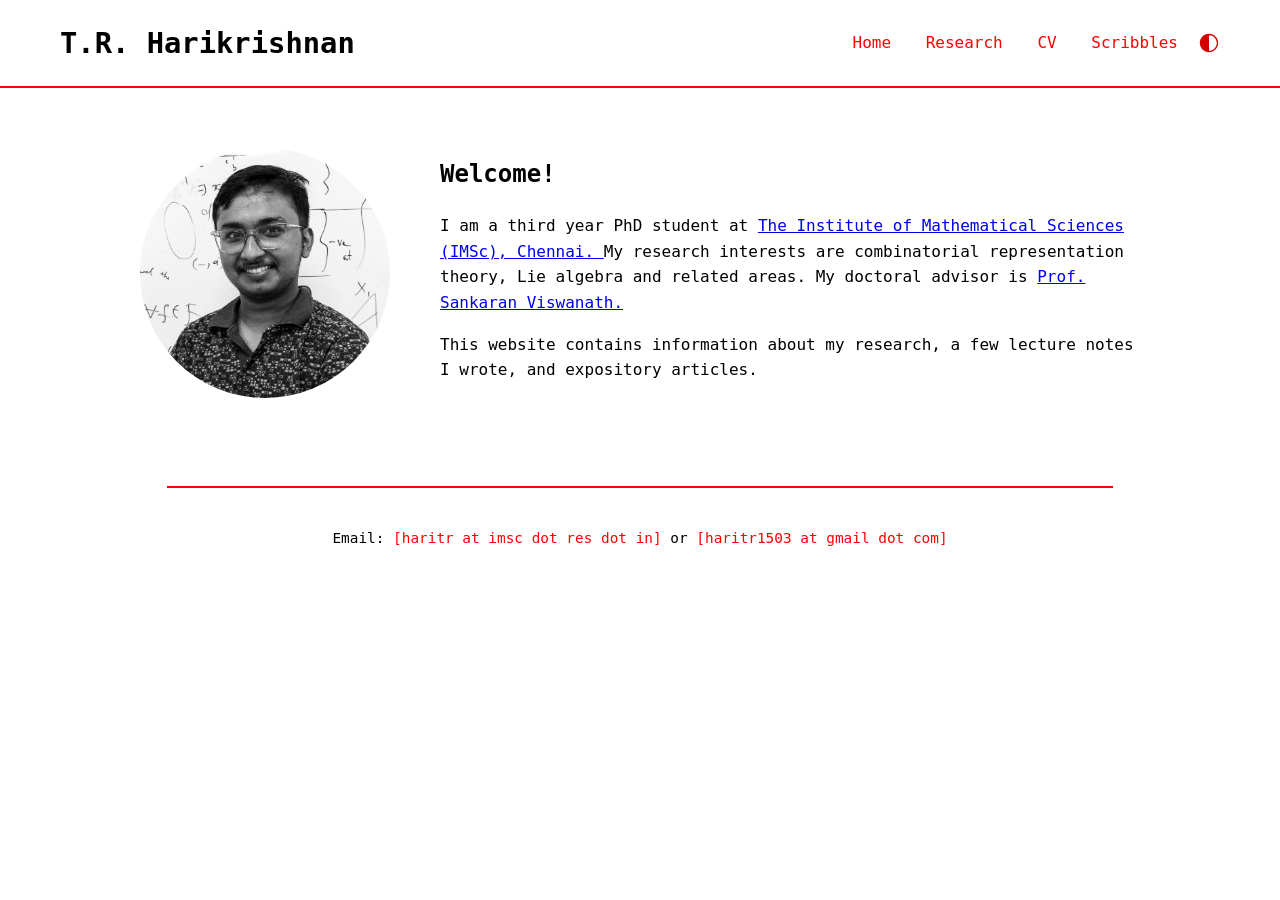
<file: index.html>
<!DOCTYPE html>
<html lang="en">
<head>
    <meta charset="UTF-8">
    <meta name="viewport" content="width=device-width, initial-scale=1.0">
    <title>T. R. Harikrishnan</title>

    <link rel="stylesheet" href="css/style.css">
</head>

<body>
    <div id="header"></div>
    <main>

        <section class="intro">

            <div class="profile-image">
                <img src="assets/images/dp.jpg" alt="Profile picture">
            </div>

            <div class="profile-text">
                <h2>Welcome!</h2>

                <p>
                    I am a third year PhD student at
                    <a href="https://imsc.res.in">
                        The Institute of Mathematical Sciences (IMSc), Chennai.
                    </a>
                    My research interests are combinatorial representation
                    theory, Lie algebra and related areas. My doctoral advisor
                    is
                    <a href="https://www.imsc.res.in/~svis">
                        Prof. Sankaran Viswanath.
                    </a>
                </p>

                <p>
                    This website contains information about my research,
                    a few lecture notes I wrote, and expository articles.
                </p>
            </div>

        </section>

    </main>

    <div id="footer"></div>
    
    <script src="js/components.js"></script>
    <!-- <script src="js/theme.js"></script> -->

</body>
</html>
</file>
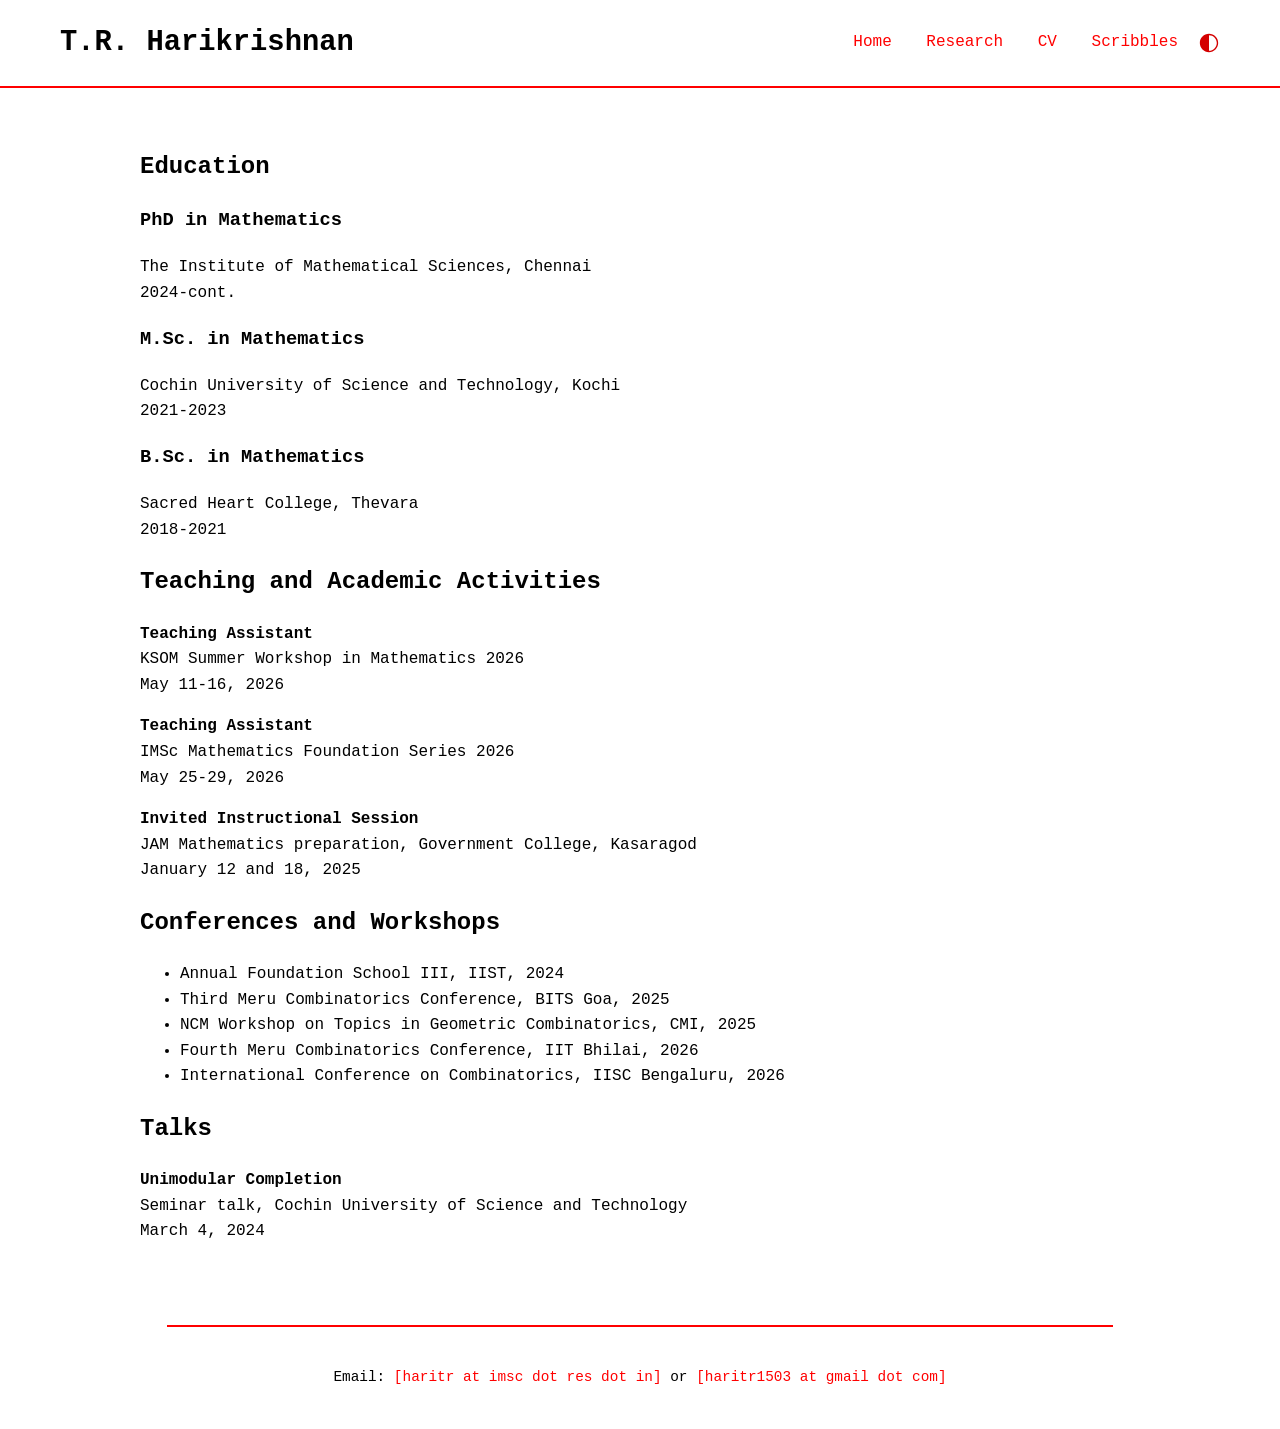
<file: cv.html>
<!DOCTYPE html>
<html lang="en">
<head>
    <meta charset="UTF-8">
    <meta name="viewport" content="width=device-width, initial-scale=1.0">
    <title>CV | T. R. Harikrishnan</title>

    <link rel="stylesheet" href="css/style.css">
</head>

<body>

    <div id="header"></div>
    <main class="cv-page">

        <section>
            <h2>Education</h2>

            <h3>PhD in Mathematics</h3>
            <p>
                The Institute of Mathematical Sciences, Chennai<br>
                2024-cont.
            </p>

            <h3>M.Sc. in Mathematics</h3>
            <p>
                Cochin University of Science and Technology, Kochi<br>
                2021-2023<br>
            </p>

            <h3>B.Sc. in Mathematics</h3>
            <p>
                Sacred Heart College, Thevara<br>
                2018-2021<br>
            </p>
        </section>

        <section>
            <h2>Teaching and Academic Activities</h2>

            <p>
                <strong>Teaching Assistant</strong><br>
                KSOM Summer Workshop in Mathematics 2026<br>
                May 11-16, 2026
            </p>

            <p>
                <strong>Teaching Assistant</strong><br>
                IMSc Mathematics Foundation Series 2026<br>
                May 25-29, 2026
            </p>

            <p>
                <strong>Invited Instructional Session</strong><br>
                JAM Mathematics preparation, Government College, Kasaragod<br>
                January 12 and 18, 2025
            </p>
        </section>

        <section>
            <h2>Conferences and Workshops </h2>

            <ul>
                <li>Annual Foundation School III, IIST, 2024</li>
                <li>Third Meru Combinatorics Conference, BITS Goa, 2025</li>
                <li>NCM Workshop on Topics in Geometric Combinatorics, CMI, 2025</li>
                <li>Fourth Meru Combinatorics Conference, IIT Bhilai, 2026</li>
                <li>International Conference on Combinatorics, IISC Bengaluru, 2026</li>
            </ul>
        </section>

        <section>
            <h2>Talks</h2>

            <p>
                <strong>Unimodular Completion</strong><br>
                Seminar talk, Cochin University of Science and Technology<br>
                March 4, 2024
            </p>
        </section>



    </main>
    <div id="footer"></div>

    <!-- <script src="js/theme.js"></script> -->
    <script src="js/components.js"></script>

</body>
</html>
</file>
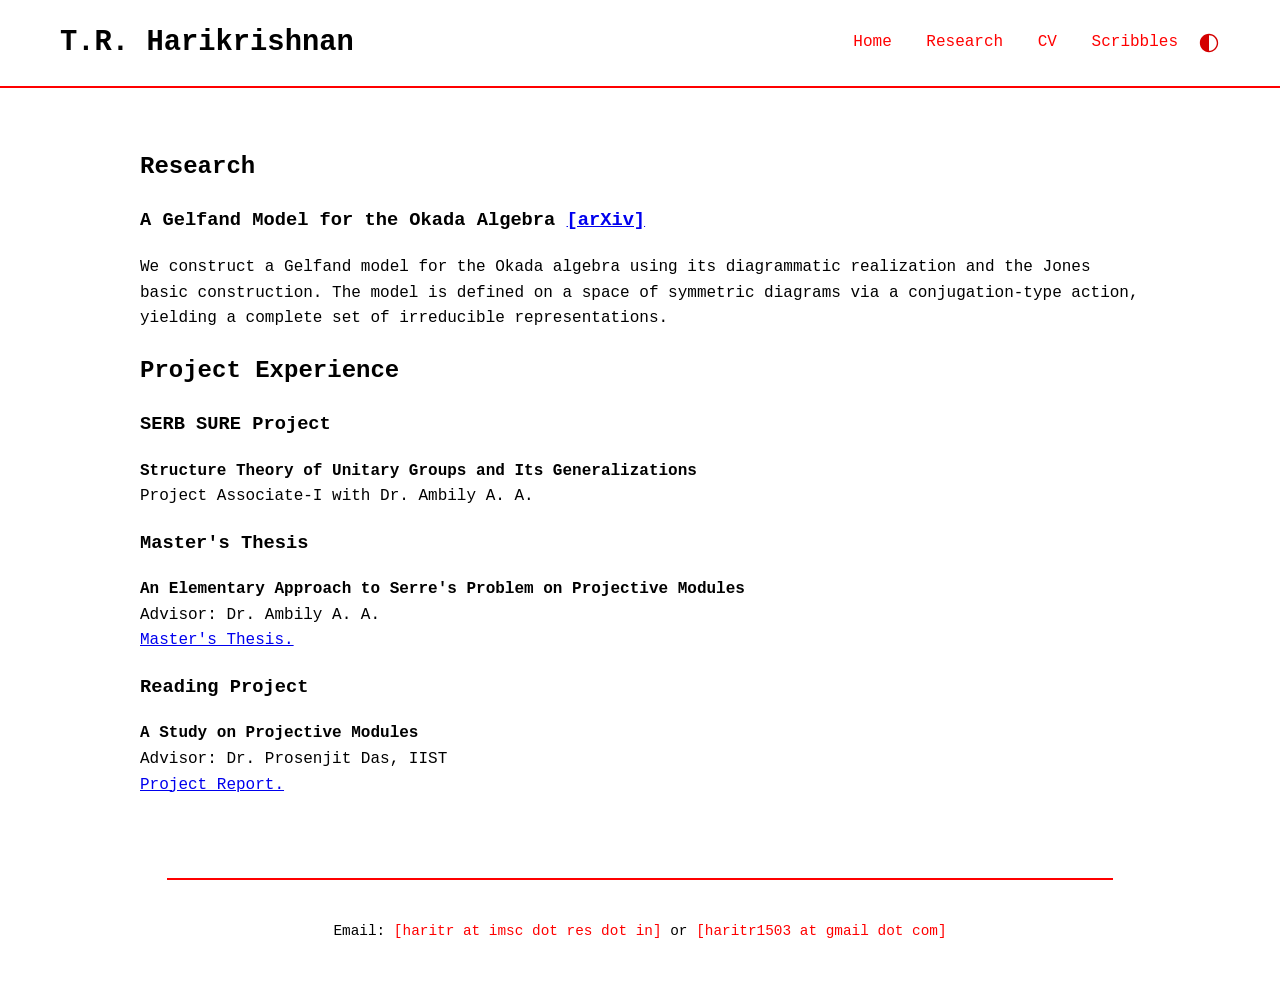
<file: research.html>
<!DOCTYPE html>
<html lang="en">
<head>
    <meta charset="UTF-8">
    <meta name="viewport" content="width=device-width, initial-scale=1.0">
    <title>Research | T. R. Harikrishnan</title>

    <link rel="stylesheet" href="css/style.css">
</head>

<body>

    <div id="header"></div>
    <main class="research">
        

<section>
    <h2>Research</h2>

    <h3>
        A Gelfand Model for the Okada Algebra
        <a href="https://arxiv.org/abs/2609.21607"
           target="_blank">[arXiv]</a>
    </h3>

    <p>
        We construct a Gelfand model for the Okada algebra
        using its diagrammatic realization and the Jones
        basic construction. The model is defined on a space
        of symmetric diagrams via a conjugation-type action,
        yielding a complete set of irreducible representations.
    </p>
</section>

        <section>
            <h2>Project Experience</h2>

            <h3>SERB SURE Project</h3>
            <p>
                <strong>Structure Theory of Unitary Groups and Its Generalizations</strong><br>
                Project Associate-I with  
                    </a>Dr. Ambily A. A.
            </p>

            <h3>Master's Thesis</h3>
            <p>
                <strong>An Elementary Approach to Serre's Problem on Projective Modules</strong><br>
                Advisor: Dr. Ambily A. A.<br>
                <a href="assets/documents/ms_thesis.pdf" target="_blank">
                    Master's Thesis.
                </a>
            </p>

            <h3>Reading Project</h3>
            <p>
                <strong>A Study on Projective Modules</strong><br>
                Advisor: Dr. Prosenjit Das, IIST<br>
                <a href="assets/documents/reading_project_report.pdf" target="_blank">
                    Project Report. 
                </a>
            </p>
        </section>

    </main>
    <div id="footer"></div>

    <!-- <script src="js/theme.js"></script> -->
    <script src="js/components.js"></script>

</body>
</html>
</file>
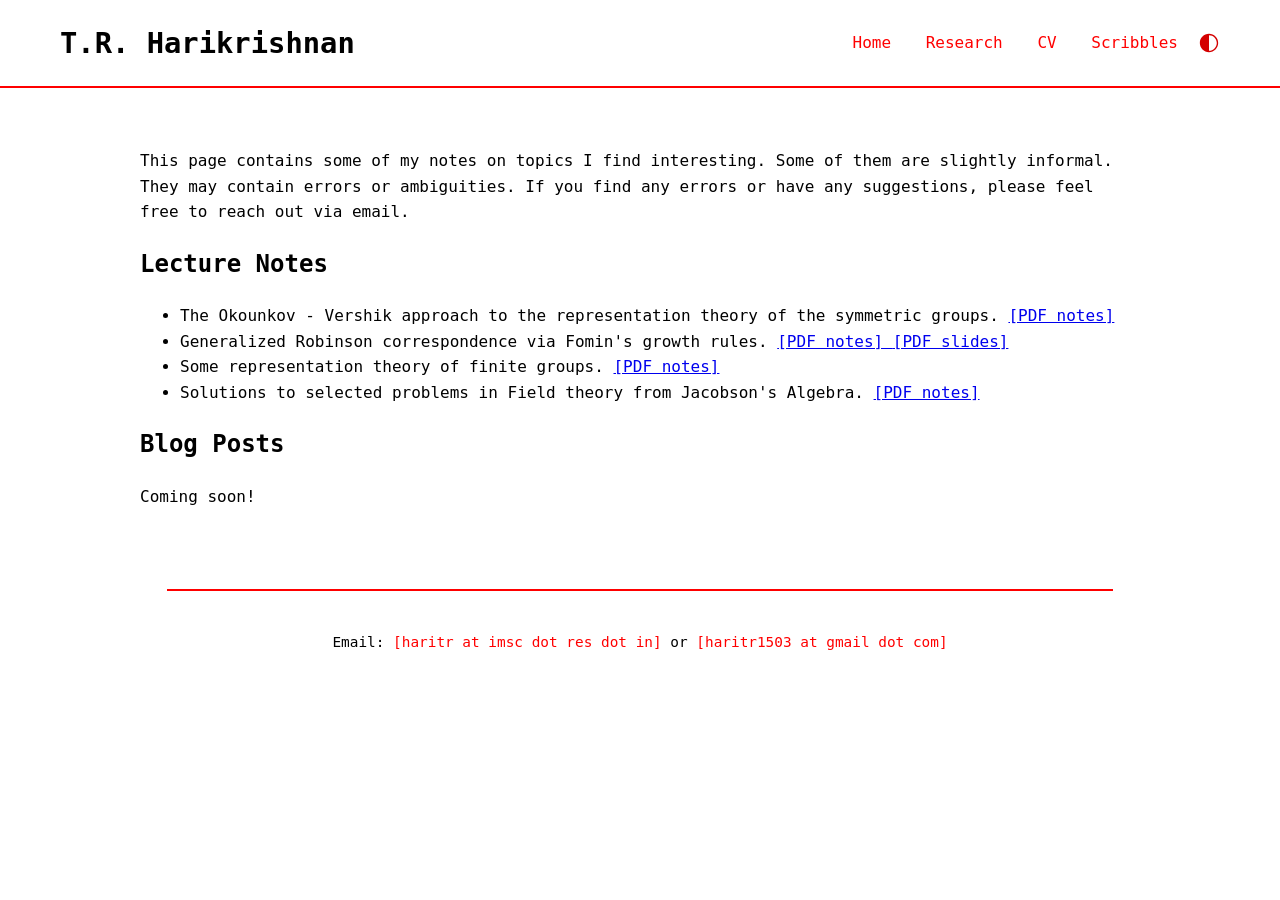
<file: scribble_list.html>
<!DOCTYPE html>
<html lang="en">
<head>
    <meta charset="UTF-8">
    <meta name="viewport" content="width=device-width, initial-scale=1.0">
    <title>Scribbles| T. R. Harikrishnan</title>

    <link rel="stylesheet" href="css/style.css">
</head>

<body>

    <div id="header"></div>
    <main class="scribbles-page">

        <section>
            <p>
                This page contains some of my notes on topics I find interesting. 
                Some of them are slightly informal. They may contain errors or ambiguities.
                If you find any errors or have any suggestions, 
                please feel free to reach out via email. 
            </p>
            <h2> Lecture Notes</h2>
            <ul>
            <li>The Okounkov - Vershik approach to the representation theory of the symmetric groups.
                <a href="assets/documents/okounkov-vershik_notes.pdf" target="_blank">
                    [PDF notes]</li>
                </a>
            <li>
                Generalized Robinson correspondence via Fomin's growth rules. 
                <a href="assets/documents/fomin-rbson-correspondence-notes.pdf" target="_blank">
                [PDF notes]
                </a>
                <a href="assets/documents/fomin-rbson-correspondence-slides.pdf" target="_blank">
                [PDF slides]
                </a>
            </li>
            <li>
                Some representation theory of finite groups. 
                <a href="assets/documents/rep-theory-of-groups.pdf" target="_blank">
                    [PDF notes]
                </a>
            </li>
            <li>
                Solutions to selected problems in Field theory from Jacobson's Algebra.
                <a href="assets/documents/sols-jacobsons.pdf">
                    [PDF notes]
                </a>
            </li>
        </ul>
        </section>

        <section>
            <h2>Blog Posts</h2>
            Coming soon!
            <!-- <a href="post.html?name=fomin">Fomin's Growth Diagrams</a> -->
        </section>

    </main>
    <div id="footer"></div>

    <script src="js/components.js"></script>
    <!-- <script src="js/theme.js"></script> -->

</body>
</html>
</file>
<file: css/style.css>
/* General */

body {
    margin: 0;
    font-family: "JetBrains Mono", monospace;
    line-height: 1.6;
    color: #000000;
    background-color: #ffffff;
}

/* Header */

header {
    display: flex;
    justify-content: space-between;
    align-items: center;
    padding: 20px 60px;
    border-bottom: 2px solid #ff0000;
}

header h1 {
    margin: 0;
    font-size: 1.8rem;
}

.header-right {
    display: flex;
    align-items: center;
    gap: 20px;
}

nav a {
    margin-left: 25px;
    text-decoration: none;
    color: #ff0000;
    font-weight: 500;
}

nav a:hover {
    color: #ff0000;
}

#theme-toggle {
    display: flex;
    align-items: center;
    justify-content: center;
    background: none;
    border: none;
    cursor: pointer;
    padding: 0;
}

#theme-toggle img {
    width: 22px;
    height: 22px;
    display: block;
}

/* Main content */

main {
    max-width: 1000px;
    margin: 60px auto;
    padding: 0 20px;
}

.intro {
    display: flex;
    align-items: center;
    gap: 50px;
}

.profile-image img {
    width: 250px;
    height: 250px;
    border-radius: 50%;
    object-fit: cover;
}

.profile-text {
    flex: 1;
}

.profile-text h2 {
    margin-top: 0;
}

/* Footer */

footer {
    text-align: center;
    padding: 25px;
    width: 70%;
    margin: 80px auto 0;
    border-top: 2px solid #ff0000;
    font-size: 0.9rem;
}

footer a {
    color: #ff0000;
    text-decoration: none;
}

footer a:hover {
    text-decoration: underline;
}

/* Dark Mode */

body.dark-mode {
    color: #f0f0f0;
    background-color: #121212;
}

body.dark-mode header {
    border-bottom: 2px solid #ff5555;
}

body.dark-mode nav a {
    color: #ff5555;
}

body.dark-mode nav a:hover {
    color: #6ea8ff;
}

body.dark-mode footer {
    border-top: 2px solid #ff5555;
}

body.dark-mode footer a {
    color: #6ea8ff;
}

body.dark-mode footer a:hover {
    text-decoration: underline;
}

body.dark-mode a {
    color: #6ea8ff;
}

body.dark-mode a:hover {
    color: #8fc4ff;
}
</file>
